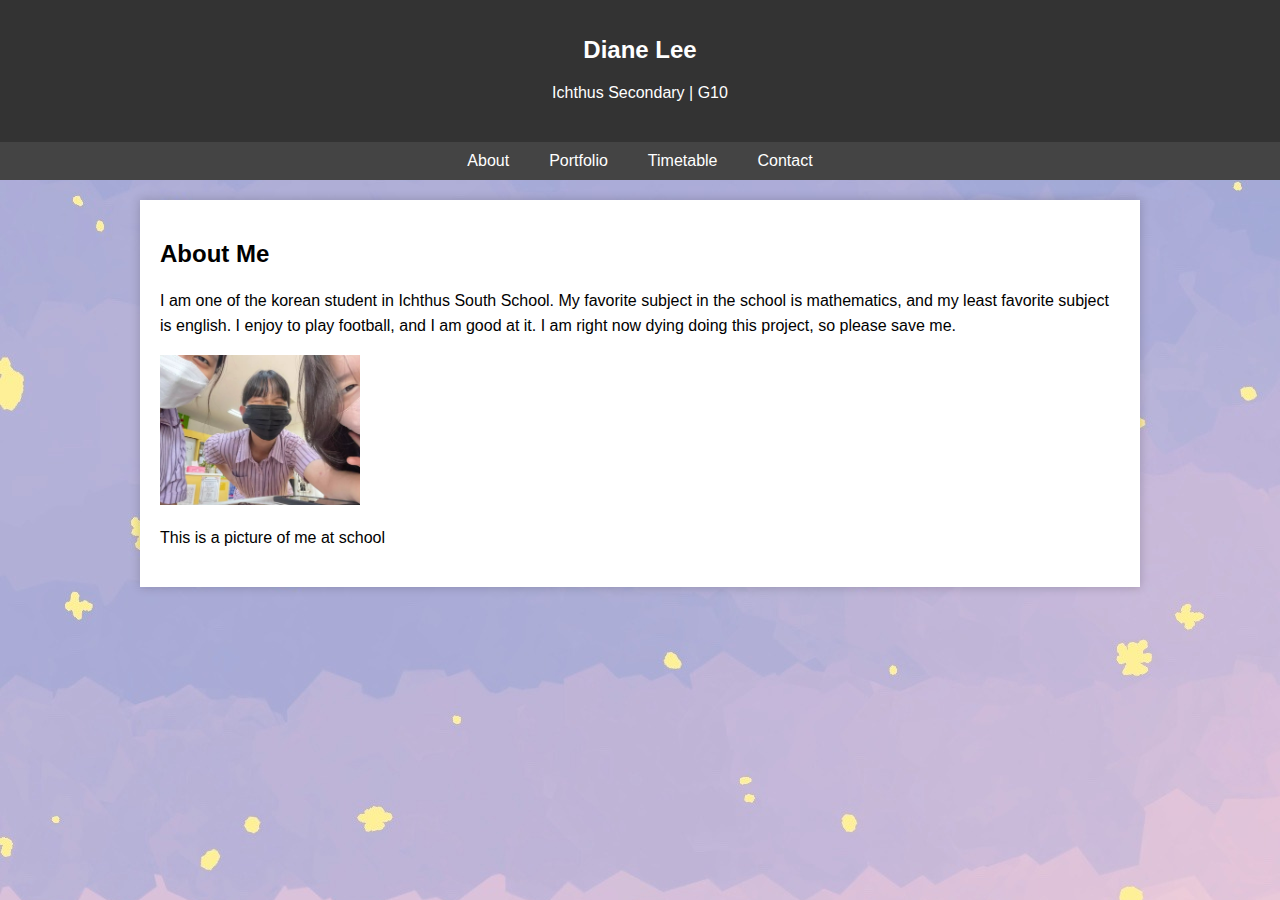
<file: index.html>
<!DOCTYPE html>
<html lang="en">
<head>
    <meta charset="UTF-8">
    <meta name="viewport" content="width=device-width, initial-scale=1.0">
    <title>Diane's Portfolio</title>
    <style>
        body {
            font-family: Arial, sans-serif;
            margin: 0;
            padding: 0;
            background-image: url('background.jpg');
        }
        header {
            background-color: #333;
            color: #fff;
            padding: 20px;
            text-align: center;
        }
        nav {
            display: flex;
            justify-content: center;
            background-color: #444;
        }
        nav a {
            color: #fff;
            text-decoration: none;
            padding: 10px 20px;
        }
        nav a:hover {
            background-color: #555;
        }
        .container {
            max-width: 960px;
            margin: 20px auto;
            padding: 20px;
            background-color: #fff;
            box-shadow: 0px 0px 10px rgba(0, 0, 0, 0.2);
        }
        h1 {
            font-size: 24px;
        }
        p {
            font-size: 16px;
            line-height: 1.6;
        }
    </style>
</head>
<body>
    <header>
        <h1>Diane Lee</h1>
        <p>Ichthus Secondary | G10 </p>
    </header>
    <nav>
        <a href="about.html">About</a>
        <a href="portfolio.html">Portfolio</a>
        <a href="timetable.html">Timetable</a>
        <a href="contact.html">Contact</a>
    </nav>
    <div class="container">
        <section id="about">
            <h2>About Me</h2>
            <p>I am one of the korean student in Ichthus South School. My favorite subject in the school is mathematics, 
            and my least favorite subject is english. I enjoy to play football, and I am good at it. I am right now dying doing this project, 
            so please save me.</p>
            <img src="Me.jpg.jpeg" width="200">
            <br><p>This is a picture of me at school</p>
        </section>
    
    </div>
</body>
</html>
</file>
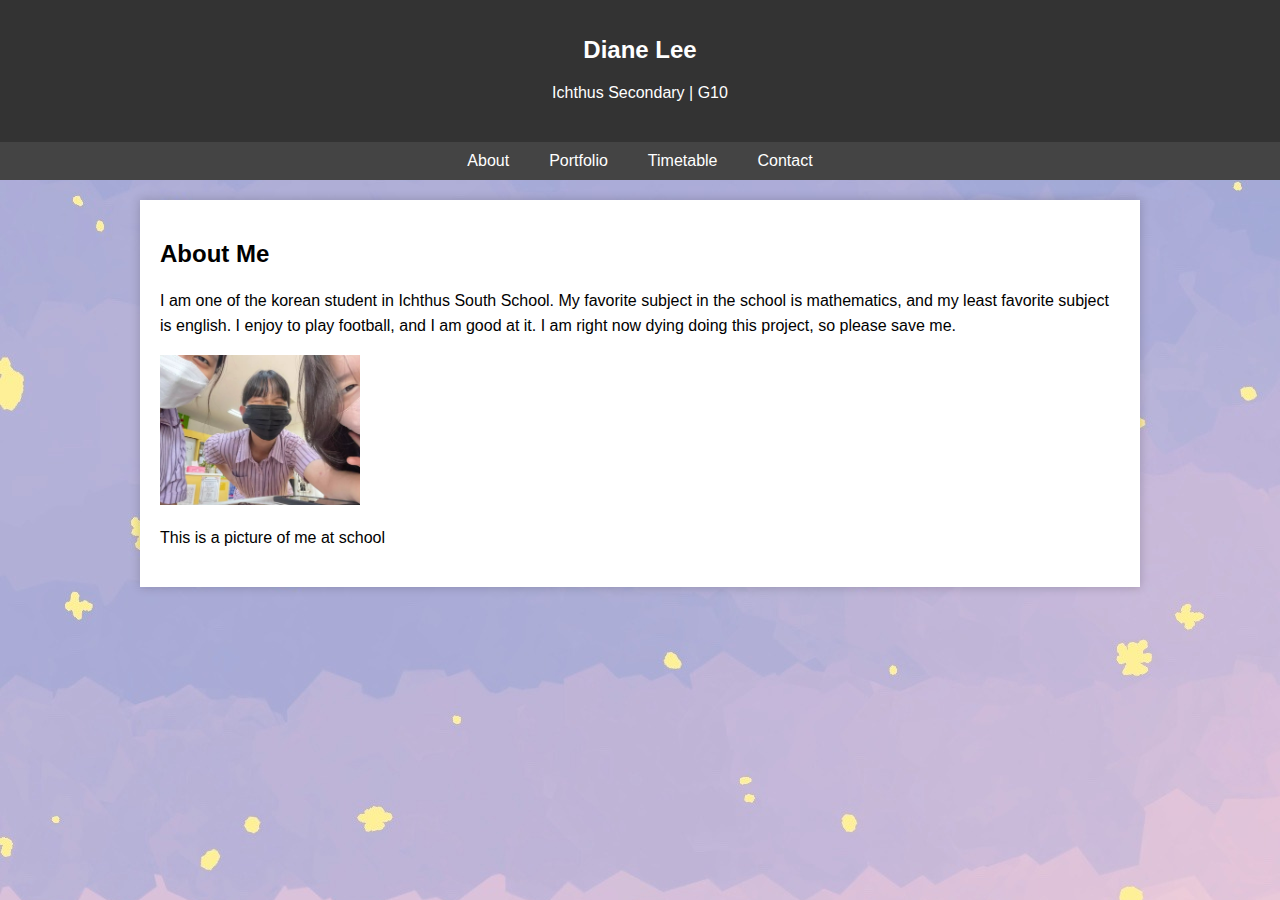
<file: about.html>
<!DOCTYPE html>
<html lang="en">
<head>
    <meta charset="UTF-8">
    <meta name="viewport" content="width=device-width, initial-scale=1.0">
    <title>Diane's Portfolio</title>
    <style>
        body {
            font-family: Arial, sans-serif;
            margin: 0;
            padding: 0;
            background-image: url('background.jpg');
        }
        header {
            background-color: #333;
            color: #fff;
            padding: 20px;
            text-align: center;
        }
        nav {
            display: flex;
            justify-content: center;
            background-color: #444;
        }
        nav a {
            color: #fff;
            text-decoration: none;
            padding: 10px 20px;
        }
        nav a:hover {
            background-color: #555;
        }
        .container {
            max-width: 960px;
            margin: 20px auto;
            padding: 20px;
            background-color: #fff;
            box-shadow: 0px 0px 10px rgba(0, 0, 0, 0.2);
        }
        h1 {
            font-size: 24px;
        }
        p {
            font-size: 16px;
            line-height: 1.6;
        }
    </style>
</head>
<body>
    <header>
        <h1>Diane Lee</h1>
        <p>Ichthus Secondary | G10 </p>
    </header>
    <nav>
        <a href="about.html">About</a>
        <a href="portfolio.html">Portfolio</a>
        <a href="timetable.html">Timetable</a>
        <a href="contact.html">Contact</a>
    </nav>
    <div class="container">
        <section id="about">
            <h2>About Me</h2>
            <p>I am one of the korean student in Ichthus South School. My favorite subject in the school is mathematics, 
            and my least favorite subject is english. I enjoy to play football, and I am good at it. I am right now dying doing this project, 
            so please save me.</p>
            <img src="Me.jpg.jpeg" width="200">
            <br><p>This is a picture of me at school</p>
        </section>
    </div>
</body>
</html>
</file>
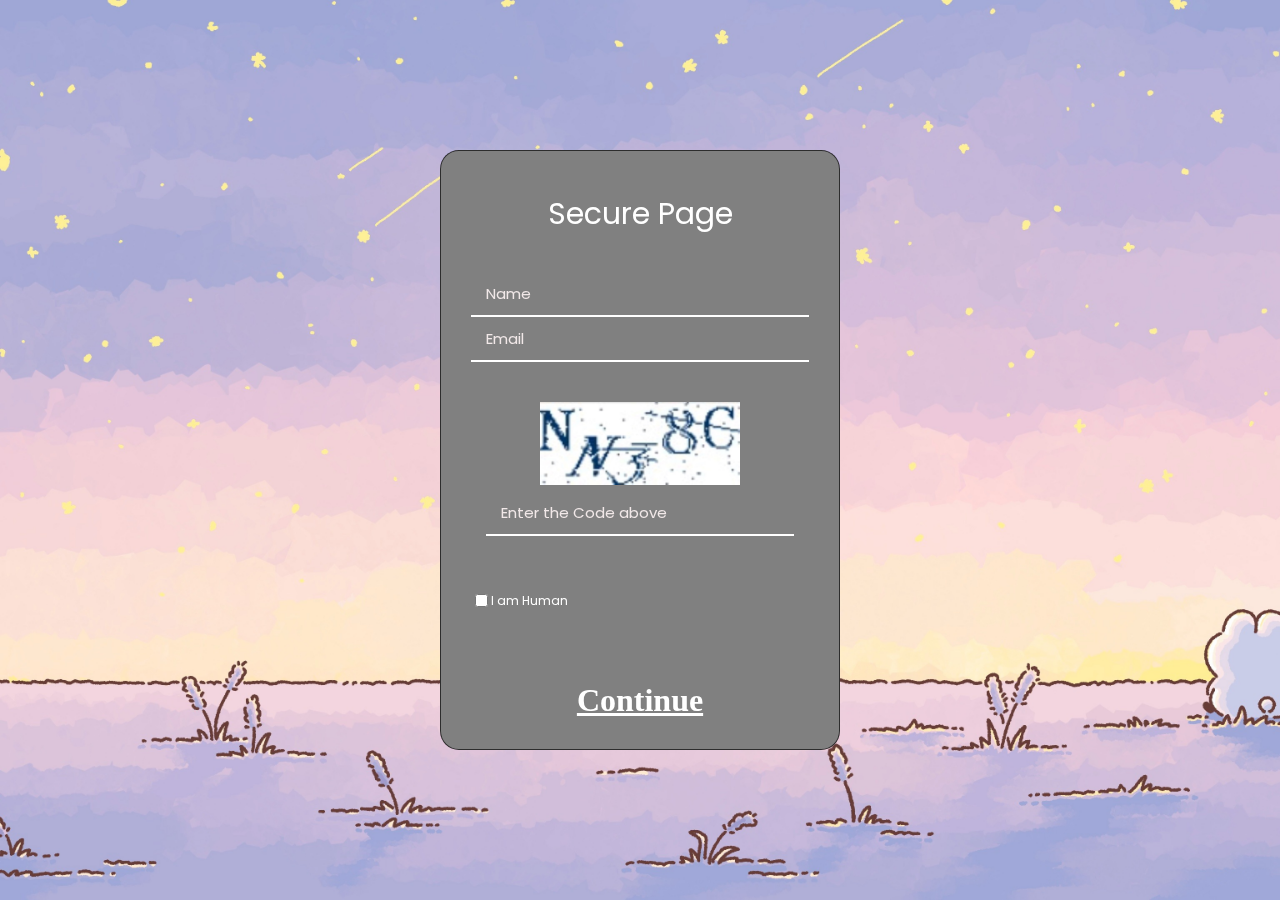
<file: b4hyperlink.html>
<!DOCTYPE html>
<html>
<head>
	<meta charset="UTF-8" />
	<meta name="viewport" content="width=device-width, initial-scale=1.0" />
	<title>Secure Page</title>
	<link rel="stylesheet" href="login.css">
	<link
     href="https://fonts.googleapis.com/icon?family=Material+Icons|Material+Icons+Outlined|Material+Icons+Round|Material+Icons+Sharp|Material+Icons+Two+Tone" rel="stylesheet"/>
    <link rel="preconnect" href="https://fonts.googleapis.com" />
    <link rel="preconnect" href="https://fonts.gstatic.com" crossorigin />
    <link href="https://fonts.googleapis.com/css2?family=Plus+Jakarta+Sans:wght@200;300;400;500;600;700;800&family=Poppins:wght@100;200;300;400;500;600;700;800;900&display=swap"
      rel="stylesheet"/>

</head>
<body>
	<div class="center">
		<form action="">
			<div class="title">Secure Page</div>
			<span class="inputs">
				<span class="inputf">
          <span class="inputm">
					    <input type="name" class="input" placeholder="Name" />
				  </span>
				  <span class="inputf">
              <input type="email" class="input" placeholder="Email" />
           </span>
      <p>
       <img src="code.jpg" width="200">
          <span class="inputm">
              <input type="code" class="input" placeholder="Enter the Code above" /></p>
          </span>
        <div class="links">
          <label for="remember">
            <input type="checkbox" id="remember" />
            I am Human
          </label>
        </div>
        <div class="text">
        </div>
        <center><a href="https://dlemdus.github.io/website-making/" target="_blank" style="color:#FFFFFF;"><h1>Continue</h1></a></center>
      </form>
    </div>
    <script>
      var btn = document.querySelector(".btn");
      var inputs = document.querySelectorAll(".input");
      btn.onclick = function () {
        btn.classList.toggle("active");
        setTimeout(() => {
          btn.classList.toggle("active");
          inputs[1].classList.toggle("active");
        }, 1500);
        setTimeout(() => {
          inputs[1].classList.toggle("active");
        }, 3000);
      };
    </script>

  </body>
</html>
</file>
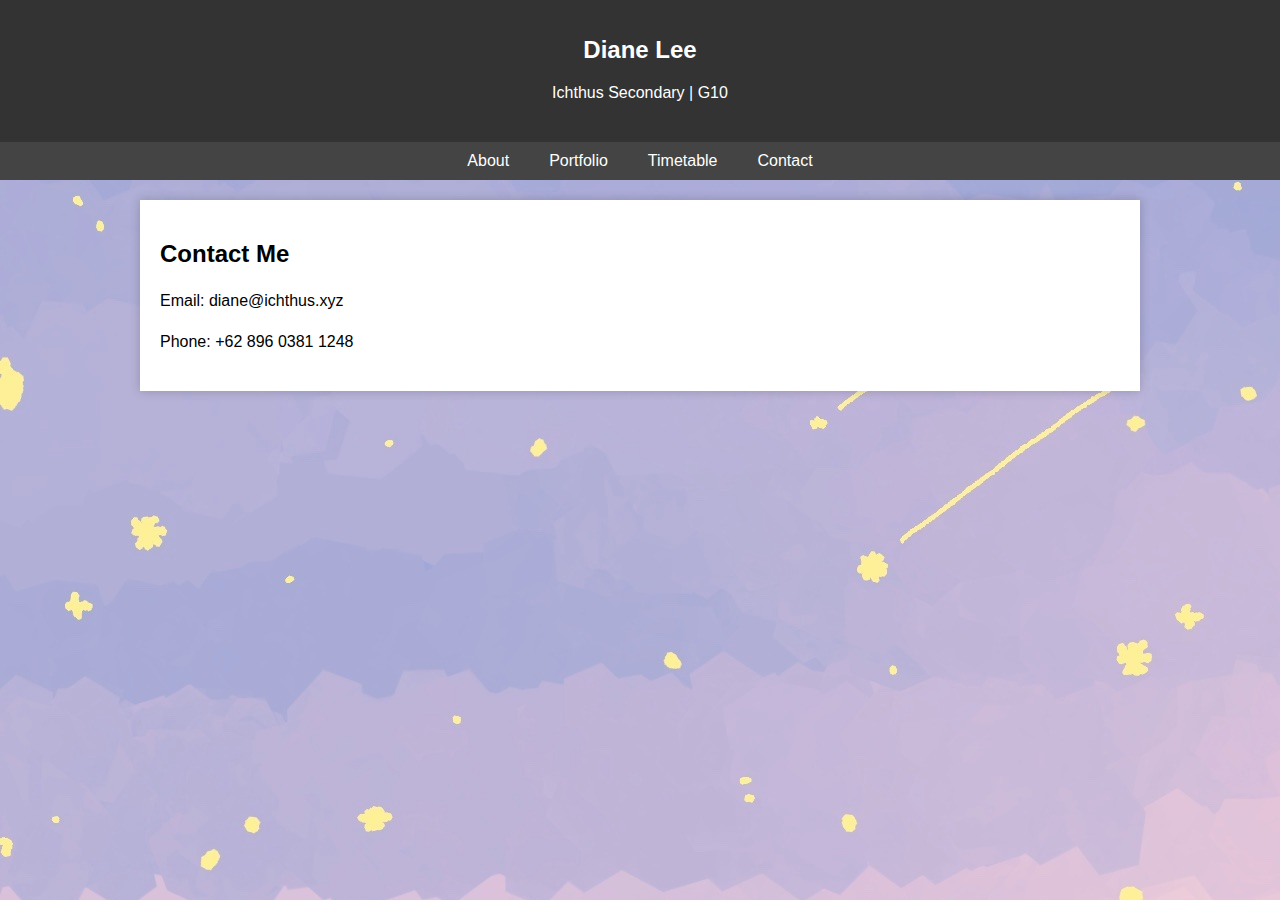
<file: contact.html>
<!DOCTYPE html>
<html lang="en">
<head>
    <meta charset="UTF-8">
    <meta name="viewport" content="width=device-width, initial-scale=1.0">
    <title>Diane's Portfolio</title>
    <style>
        body {
            font-family: Arial, sans-serif;
            margin: 0;
            padding: 0;
            background-image: url('background.jpg');
        }
        header {
            background-color: #333;
            color: #fff;
            padding: 20px;
            text-align: center;
        }
        nav {
            display: flex;
            justify-content: center;
            background-color: #444;
        }
        nav a {
            color: #fff;
            text-decoration: none;
            padding: 10px 20px;
        }
        nav a:hover {
            background-color: #555;
        }
        .container {
            max-width: 960px;
            margin: 20px auto;
            padding: 20px;
            background-color: #fff;
            box-shadow: 0px 0px 10px rgba(0, 0, 0, 0.2);
        }
        h1 {
            font-size: 24px;
        }
        p {
            font-size: 16px;
            line-height: 1.6;
        }
    </style>
</head>
<body>
    <header>
        <h1>Diane Lee</h1>
        <p>Ichthus Secondary | G10 </p>
    </header>
    <nav>
        <a href="about.html">About</a>
        <a href="portfolio.html">Portfolio</a>
        <a href="timetable.html">Timetable</a>
        <a href="contact.html">Contact</a>
    </nav>
    <div class="container">
        <section id="contact">
            <h2>Contact Me</h2>
            <p>Email: diane@ichthus.xyz</p>
            <p>Phone: +62 896 0381 1248</p>
        </section>
    </div>
</body>
</html>
</file>
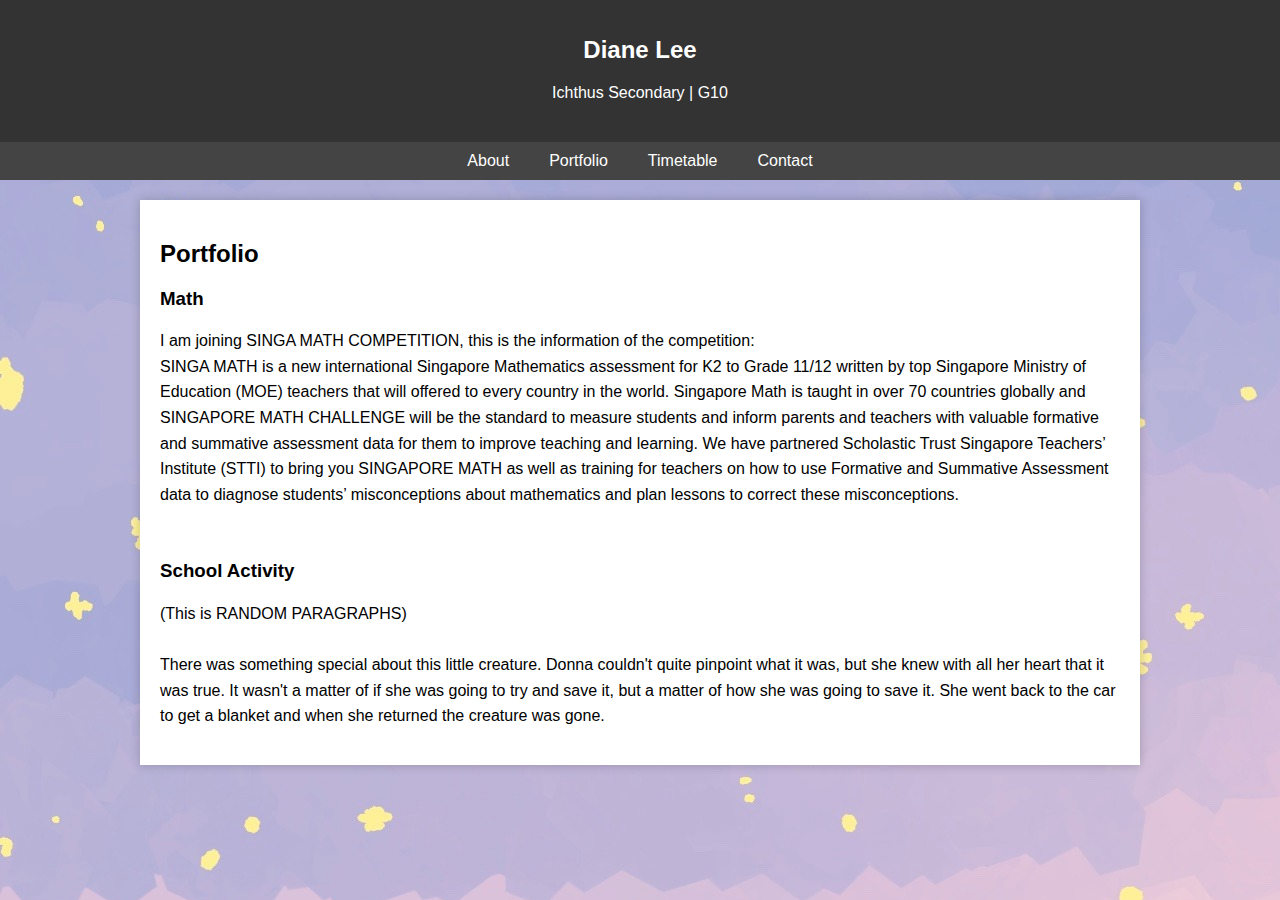
<file: Portfolio.html>
<!DOCTYPE html>
<html lang="en">
<head>
    <meta charset="UTF-8">
    <meta name="viewport" content="width=device-width, initial-scale=1.0">
    <title>Diane's Portfolio</title>
    <style>
        body {
            font-family: Arial, sans-serif;
            margin: 0;
            padding: 0;
            background-image: url('background.jpg');
        }
        header {
            background-color: #333;
            color: #fff;
            padding: 20px;
            text-align: center;
        }
        nav {
            display: flex;
            justify-content: center;
            background-color: #444;
        }
        nav a {
            color: #fff;
            text-decoration: none;
            padding: 10px 20px;
        }
        nav a:hover {
            background-color: #555;
        }
        .container {
            max-width: 960px;
            margin: 20px auto;
            padding: 20px;
            background-color: #fff;
            box-shadow: 0px 0px 10px rgba(0, 0, 0, 0.2);
        }
        h1 {
            font-size: 24px;
        }
        p {
            font-size: 16px;
            line-height: 1.6;
        }
    </style>
</head>
<body>
    <header>
        <h1>Diane Lee</h1>
        <p>Ichthus Secondary | G10 </p>
    </header>
    <nav>
        <a href="about.html">About</a>
        <a href="portfolio.html">Portfolio</a>
        <a href="timetable.html">Timetable</a>
        <a href="contact.html">Contact</a>
    </nav>
    
    <div class="container">
    	<section id="portfolio">
            <h2>Portfolio</h2>
            <h3>Math</h3>
            <p>I am joining SINGA MATH COMPETITION, this is the information of the competition:
                <br>SINGA MATH is a new international Singapore Mathematics assessment for K2 to Grade 11/12 written by top Singapore Ministry of Education (MOE) teachers that will offered to every country in the world. Singapore Math is taught in over 70 countries globally and SINGAPORE MATH CHALLENGE will be the standard to measure students and inform parents and teachers with valuable formative and summative assessment data for them to improve teaching and learning.
                We have partnered Scholastic Trust Singapore Teachers’ Institute (STTI) to bring you SINGAPORE MATH as well as training for teachers on how to use Formative and Summative Assessment data to diagnose students’ misconceptions about mathematics and plan lessons to correct these misconceptions.</p>
            <br>
            <h3>School Activity</h3>
            <p>(This is RANDOM PARAGRAPHS)
                <br><br>
            There was something special about this little creature. Donna couldn't quite pinpoint what it was, but she knew with all her heart that it was true. It wasn't a matter of if she was going to try and save it, but a matter of how she was going to save it. She went back to the car to get a blanket and when she returned the creature was gone.</p>
        </section>	
    </div>

</body>
</html>
</file>
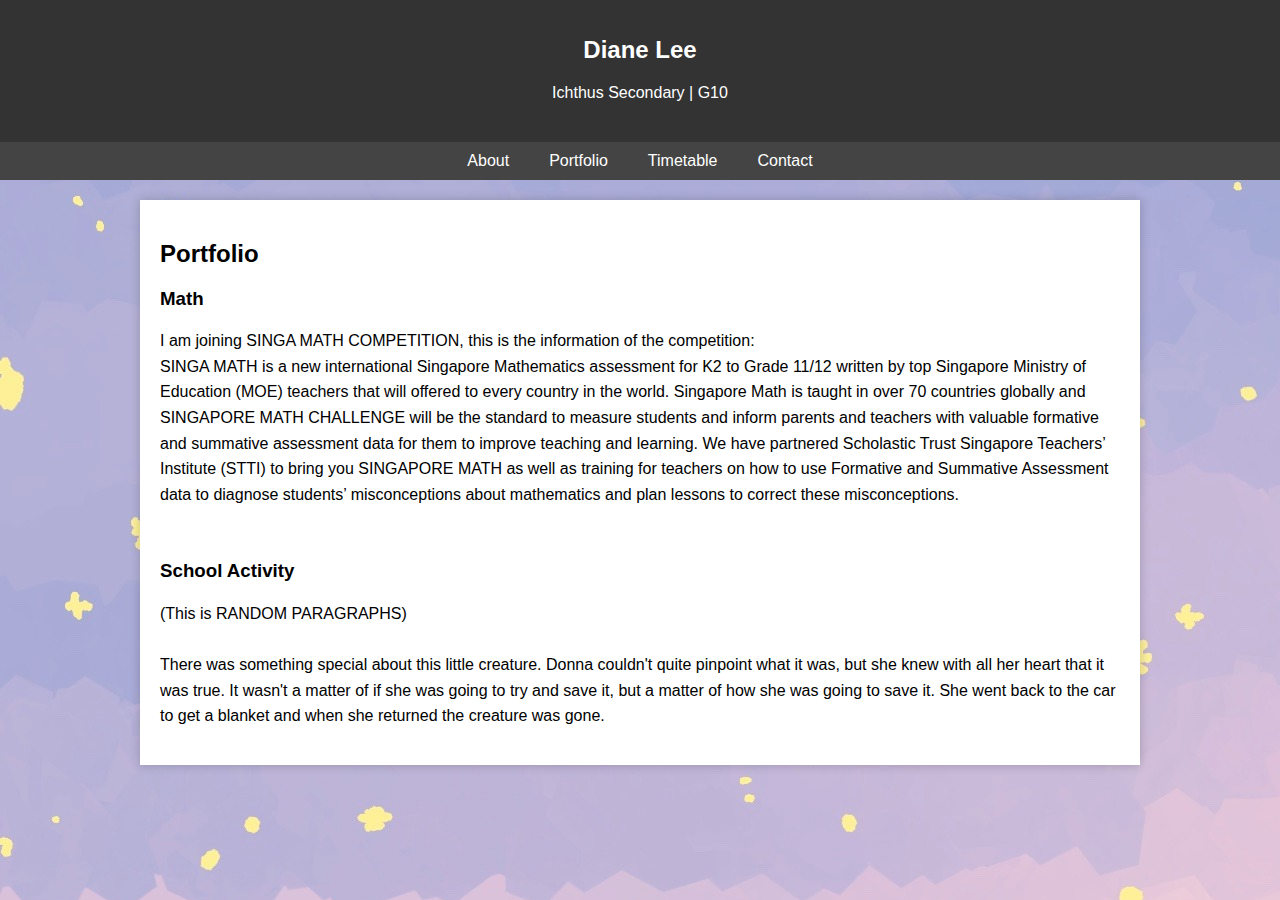
<file: portfolio.html>
<!DOCTYPE html>
<html lang="en">
<head>
    <meta charset="UTF-8">
    <meta name="viewport" content="width=device-width, initial-scale=1.0">
    <title>Diane's Portfolio</title>
    <style>
        body {
            font-family: Arial, sans-serif;
            margin: 0;
            padding: 0;
            background-image: url('background.jpg');
        }
        header {
            background-color: #333;
            color: #fff;
            padding: 20px;
            text-align: center;
        }
        nav {
            display: flex;
            justify-content: center;
            background-color: #444;
        }
        nav a {
            color: #fff;
            text-decoration: none;
            padding: 10px 20px;
        }
        nav a:hover {
            background-color: #555;
        }
        .container {
            max-width: 960px;
            margin: 20px auto;
            padding: 20px;
            background-color: #fff;
            box-shadow: 0px 0px 10px rgba(0, 0, 0, 0.2);
        }
        h1 {
            font-size: 24px;
        }
        p {
            font-size: 16px;
            line-height: 1.6;
        }
    </style>
</head>
<body>
    <header>
        <h1>Diane Lee</h1>
        <p>Ichthus Secondary | G10 </p>
    </header>
    <nav>
        <a href="about.html">About</a>
        <a href="portfolio.html">Portfolio</a>
        <a href="timetable.html">Timetable</a>
        <a href="contact.html">Contact</a>
    </nav>
    
    <div class="container">
    	<section id="portfolio">
            <h2>Portfolio</h2>
            <h3>Math</h3>
            <p>I am joining SINGA MATH COMPETITION, this is the information of the competition:
                <br>SINGA MATH is a new international Singapore Mathematics assessment for K2 to Grade 11/12 written by top Singapore Ministry of Education (MOE) teachers that will offered to every country in the world. Singapore Math is taught in over 70 countries globally and SINGAPORE MATH CHALLENGE will be the standard to measure students and inform parents and teachers with valuable formative and summative assessment data for them to improve teaching and learning.
                We have partnered Scholastic Trust Singapore Teachers’ Institute (STTI) to bring you SINGAPORE MATH as well as training for teachers on how to use Formative and Summative Assessment data to diagnose students’ misconceptions about mathematics and plan lessons to correct these misconceptions.</p>
            <br>
            <h3>School Activity</h3>
            <p>(This is RANDOM PARAGRAPHS)
                <br><br>
            There was something special about this little creature. Donna couldn't quite pinpoint what it was, but she knew with all her heart that it was true. It wasn't a matter of if she was going to try and save it, but a matter of how she was going to save it. She went back to the car to get a blanket and when she returned the creature was gone.</p>
        </section>	
    </div>

</body>
</html>
</file>
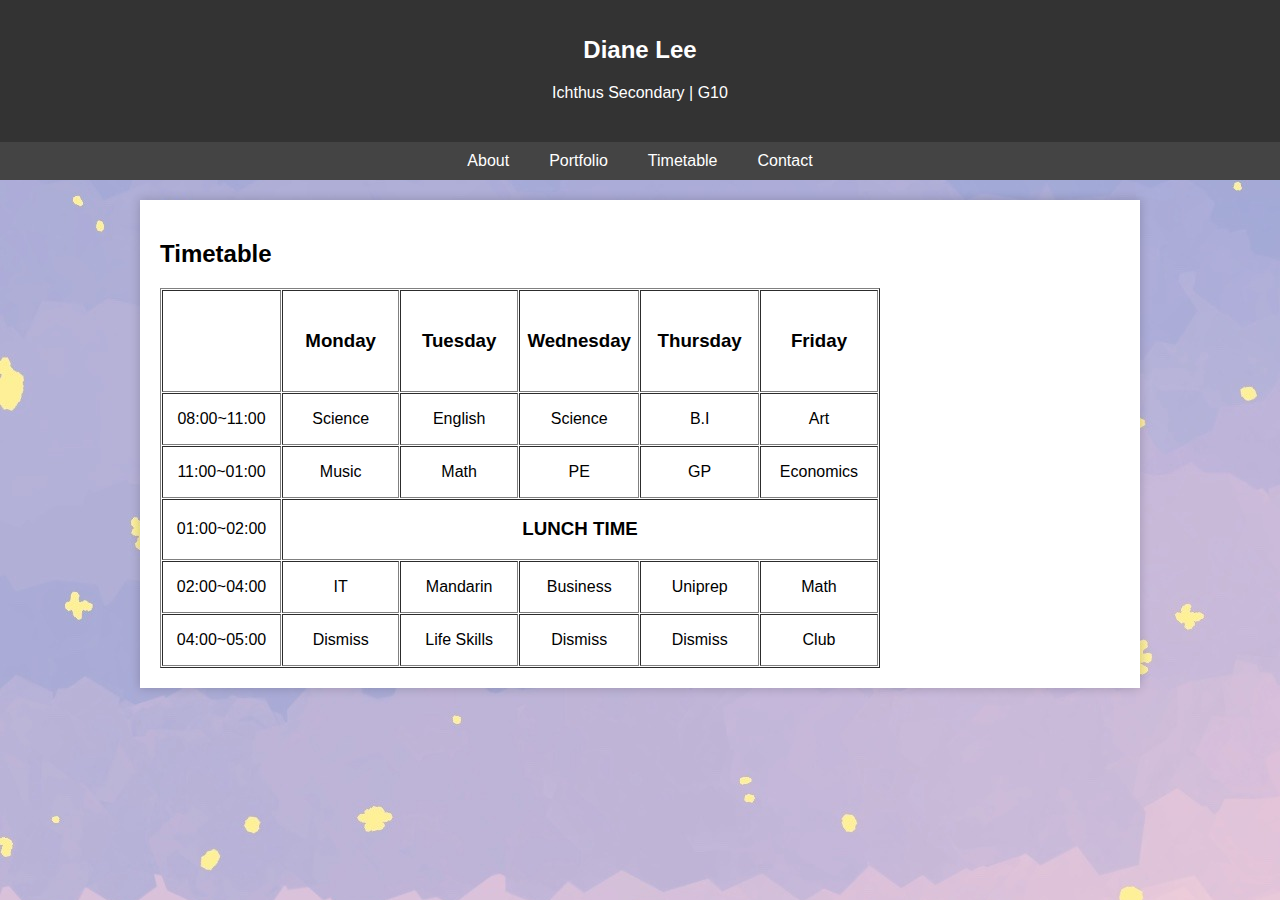
<file: timetable.html>
<!DOCTYPE html>
<html lang="en">
<head>
    <meta charset="UTF-8">
    <meta name="viewport" content="width=device-width, initial-scale=1.0">
    <title>Diane's Portfolio</title>
    <style>
        body {
            font-family: Arial, sans-serif;
            margin: 0;
            padding: 0;
            background-image: url('background.jpg');
        }
        header {
            background-color: #333;
            color: #fff;
            padding: 20px;
            text-align: center;
        }
        nav {
            display: flex;
            justify-content: center;
            background-color: #444;
        }
        nav a {
            color: #fff;
            text-decoration: none;
            padding: 10px 20px;
        }
        nav a:hover {
            background-color: #555;
        }
        .container {
            max-width: 960px;
            margin: 20px auto;
            padding: 20px;
            background-color: #fff;
            box-shadow: 0px 0px 10px rgba(0, 0, 0, 0.2);
        }
        h1 {
            font-size: 24px;
        }
        p {
            font-size: 16px;
            line-height: 1.6;
        }
    </style>
</head>
<body>
    <header>
        <h1>Diane Lee</h1>
        <p>Ichthus Secondary | G10 </p>
    </header>
    <nav>
        <a href="about.html">About</a>
        <a href="portfolio.html">Portfolio</a>
        <a href="timetable.html">Timetable</a>
        <a href="contact.html">Contact</a>
    </nav>
    <div class="container">
        <section id="timetable">
            <h2>Timetable</h2>
            <table width="720" border="1" cellspacing="1" cellpadding="0">
                <tr>
                    <td width="120" height="100">
                    </td>
                    <td width="120" height="100">
                        <center><h3>Monday</h3></center>
                    </td>
                    <td width="120" height="100">
                        <center><h3>Tuesday</h3></center>
                    </td>
                    <td width="120" height="100">
                        <center><h3>Wednesday</h3></center>
                    </td>
                    <td width="120" height="100">
                        <center><h3>Thursday</h3></center>
                    </td>
                    <td width="120" height="100">
                        <center><h3>Friday</h3></center>
                    </td>
                </tr>
                <tr>
                    <td width="120" height="50">
                        <center>08:00~11:00</center>
                    </td>
                    <td width="120" height="50">
                        <center>Science</center>
                    </td>
                    <td width="120" height="50">
                        <center>English</center>
                    </td>
                    <td width="120" height="50">
                        <center>Science</center>
                    </td>
                    <td width="120" height="50">
                        <center>B.I</center>
                    </td>
                    <td width="120" height="50">
                        <center>Art</center>
                    </td>
                    </tr>
                <tr>
                    <td width="120" height="50">
                        <center>11:00~01:00</center>
                    </td>
                    <td width="120" height="50">
                        <center>Music</center>
                    </td>
                    <td width="120" height="50">
                        <center>Math</center>
                    </td>
                    <td width="120" height="50">
                        <center>PE</center>
                    </td>
                    <td width="120" height="50">
                        <center>GP</center>
                    </td>
                    <td width="120" height="50">
                        <center>Economics</center>
                    </td>
                </tr>
                <tr>
                    <td width="120" height="50">
                        <center>01:00~02:00</center>
                    </td>
                    <td width="600" height="50" colspan="5">
                        <center><h3>LUNCH TIME</h3></center>
                    </td>
                </tr>
                <tr>
                    <td width="120" height="50">
                        <center>02:00~04:00</center>
                    </td>
                    <td width="120" height="50">
                        <center>IT</center>
                    </td>
                    <td width="120" height="50">
                        <center>Mandarin</center>
                    </td>
                    <td width="120" height="50">
                        <center>Business</center>
                    </td>
                    <td width="120" height="50">
                        <center>Uniprep</center>
                    </td>
                    <td width="120" height="50">
                        <center>Math</center>
                    </td>
                </tr>
                <tr>
                    <td width="120" height="50">
                        <center>04:00~05:00</center>
                    </td>
                    <td width="120" height="50">
                        <center>Dismiss</center>
                    </td>
                    <td width="120" height="50">
                        <center>Life Skills</center>
                    </td>
                    <td width="120" height="50">
                        <center>Dismiss</center>
                    </td>
                    <td width="120" height="50">
                        <center>Dismiss</center>
                    </td>
                    <td width="120" height="50">
                        <center>Club</center>
                </td>
            </tr>
            </table>
        </section>


    </div>
</body>
</html>
</file>
<file: login.css>
body {
    width: 100%;
    height: 100vh;
    margin: 0;
    padding: 0;
}

p {
  text-align: center;
  padding: 15px;
  font-size: 25px;
}

.center {
    width: 100%;
    height: 100%;
    display: flex;
    align-items: center;
    justify-content: center;
    background: url(background.jpg);
    background-size: cover;
}

form {
    width: 400px;
    height: 600px;
    box-sizing: border-box;
    border-radius: 5mm;
    padding: 40px 30px;
    backdrop-filter: blur(5px) saturate(160%);
    -webkit-backdrop-filter: blur(5px) saturate(160%);
    background: #808080;
    border: 0.5mm solid rgba(0, 0, 0, 0.65);
    position: relative;
}

.title {
    width: 100%;
    font-family: poppins;
    font-size: 30px;
    text-align: center;
    margin-bottom: 20px;
    color: white;
}

.inputs {
    width: 100%;
    height: fit-content;
    display: flex;
    align-items: center;
    justify-content: center;
    flex-direction: column;
}

.inputf {
    width: 100%;
    height: fit-content;
    box-sizing: border-box;
    margin: 15px 0;
    position: relative;
}

.inputm {
    width: 100%;
    height: fit-content;
    box-sizing: border-box;
    margin: 15px 0;
    position: relative;
}

.input {
    width: 100%;
    height: 45px;
    box-sizing: border-box;
    border: none;
    border-bottom: 0.55mm solid rgb(255, 255, 255);
    background: none;
    padding: 0 15px;
    font-family: poppins;
    font-size: 15px;
    color: white;
    outline: none;
}

.input::placeholder {
    color: rgb(241, 232, 232);
}

.label {
    position: absolute;
    top: 0;
    left: 0;
    color: white;
    font-size: 13px;
    font-weight: 500;
    font-family: poppins;
    opacity: 0;
    z-index: -1;
    transition: 0.25s ease-out;
}

.input:focus + .label {
    top: -20px;
    opacity: 1;
    z-index: 1;
}

.input:focus::placeholder {
    opacity: 0;
}

.input:not(:placeholder-shown) + .label {
    top: -20px;
    opacity: 1;
    z-index: 1;
}

.icon {
    color: white;
    position: absolute;
    right: 0px;
    top: 50%;
    transform: translate(0, -50%);
    font-size: 18px;
}

.links {
    width: 100%;
    display: flex;
    align-items: center;
    justify-content: space-between;
    font-size: 12px;
    font-family: poppins;
    margin-bottom: 50px;
    color: white;
}

.links label {
    display: flex;
    align-items: center;
    justify-content: center;
}

.links a {
    font-weight: 600;
    color: white;
}

.btn {
    width: 100%;
    height: 40px;
    background: white;
    outline: none;
    border: none;
    cursor: pointer;
    border-radius: 6mm;
    display: flex;
    align-items: center;
    justify-content: center;
    margin-bottom: 10px;
}

.btn span {
    color: rgb(40, 40, 40);
    font-family: poppins;
    font-size: 16px;
}

.text {
    width: 100%;
    font-family: poppins;
    font-size: 13px;
    text-align: center;
    color: rgb(240, 240, 240);
}

.text a {
    color: white;
    font-weight: 600;
}

.dots {
    width: fit-content;
    height: fit-content;
    display: flex;
    align-items: center;
    justify-content: center;
}

.dot {
    width: 12px;
    height: 12px;
    border-radius: 50%;
    background: rgba(0, 0, 0, 0.1);
    margin: 1px;
    animation: load 0.5s ease-out infinite alternate var(--delay);
}

@keyframes load {
    0% {
      background: rgb(0, 0, 0);
    }
    50%,
    100% {
      background: rgba(0, 0, 0, 0.1);
    }
}

.btn .dots {
    display: none;
}

.btn span {
    display: block;
}

.btn.active .dots {
    display: flex;
}

.btn.active span {
    display: none;
}

.input.active {
    animation: shake 0.25s ease-in-out 3;
}

@keyframes shake {
    0% {
      margin-left: 0px;
    }
    25% {
      margin-left: 5px;
    }
    75% {
      margin-left: -5px;
    }
    100% {
      margin-left: 0px;
    }
}
</file>
